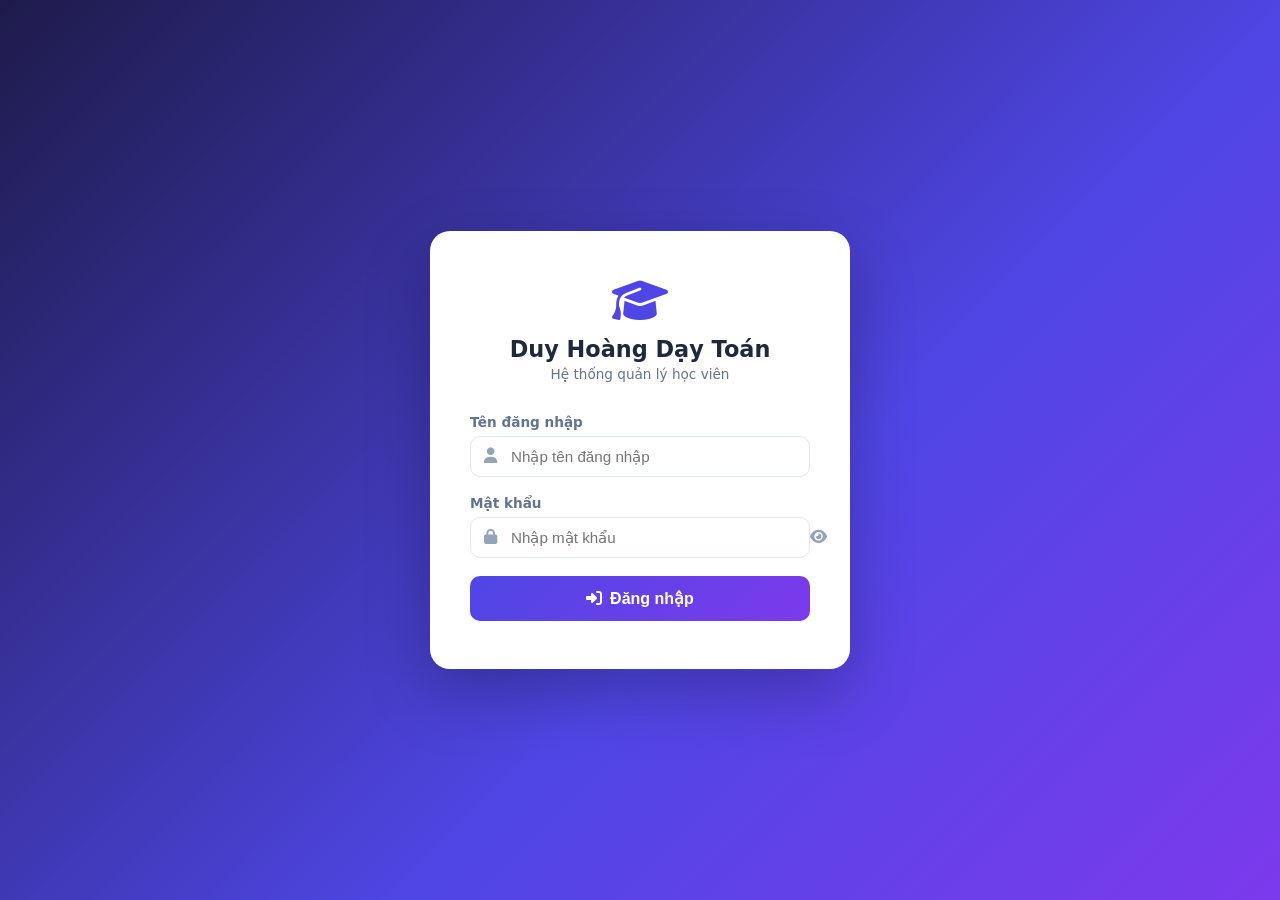
<file: login.html>
<!DOCTYPE html>
<html lang="vi">
<head>
  <meta charset="UTF-8"/>
  <meta name="viewport" content="width=device-width, initial-scale=1.0"/>
  <title>&#272;&#259;ng nh&#7853;p – Duy Ho&#224;ng D&#7841;y To&#225;n</title>
  <link rel="stylesheet" href="https://cdnjs.cloudflare.com/ajax/libs/font-awesome/6.5.0/css/all.min.css"/>
  <style>
    *{box-sizing:border-box;margin:0;padding:0}
    body{min-height:100vh;display:flex;align-items:center;justify-content:center;background:linear-gradient(135deg,#1e1b4b 0%,#4f46e5 60%,#7c3aed 100%);font-family:'Segoe UI',system-ui,sans-serif}
    .login-card{background:#fff;border-radius:20px;padding:48px 40px;width:100%;max-width:420px;box-shadow:0 24px 64px rgba(0,0,0,0.25)}
    .login-logo{text-align:center;margin-bottom:32px}
    .login-logo i{font-size:2.8rem;color:#4f46e5;margin-bottom:12px;display:block}
    .login-logo h1{font-size:1.4rem;font-weight:800;color:#1e293b}
    .login-logo p{font-size:.85rem;color:#64748b;margin-top:4px}
    .form-group{margin-bottom:18px}
    .form-group label{display:block;font-size:.85rem;font-weight:600;color:#64748b;margin-bottom:6px}
    .input-wrap{position:relative}
    .input-wrap i{position:absolute;left:14px;top:50%;transform:translateY(-50%);color:#94a3b8;font-size:.95rem}
    .input-wrap input{width:100%;padding:11px 14px 11px 40px;border:1.5px solid #e2e8f0;border-radius:10px;font-size:.95rem;color:#1e293b;outline:none;transition:.2s}
    .input-wrap input:focus{border-color:#4f46e5;background:#fafafe}
    .btn-login{width:100%;padding:13px;background:linear-gradient(135deg,#4f46e5,#7c3aed);color:#fff;border:none;border-radius:10px;font-size:1rem;font-weight:700;cursor:pointer;margin-top:8px;transition:.2s;display:flex;align-items:center;justify-content:center;gap:8px}
    .btn-login:hover{opacity:.92;transform:translateY(-1px)}
    .error-msg{background:#fef2f2;color:#ef4444;border:1px solid #fecaca;border-radius:8px;padding:10px 14px;font-size:.85rem;margin-bottom:16px;display:none;align-items:center;gap:8px}
    .error-msg.show{display:flex}
    .toggle-pw{position:absolute;right:14px;top:50%;transform:translateY(-50%);cursor:pointer;color:#94a3b8;font-size:.9rem}
  </style>
</head>
<body>
  <div class="login-card">
    <div class="login-logo">
      <i class="fas fa-graduation-cap"></i>
      <h1>Duy Ho&#224;ng D&#7841;y To&#225;n</h1>
      <p>H&#7879; th&#7889;ng qu&#7843;n l&#253; h&#7885;c vi&#234;n</p>
    </div>
    <div class="error-msg" id="errorMsg"><i class="fas fa-exclamation-circle"></i><span id="errorText"></span></div>
    <div class="form-group">
      <label>T&#234;n &#273;&#259;ng nh&#7853;p</label>
      <div class="input-wrap">
        <i class="fas fa-user"></i>
        <input type="text" id="username" placeholder="Nh&#7853;p t&#234;n &#273;&#259;ng nh&#7853;p" autocomplete="username"/>
      </div>
    </div>
    <div class="form-group">
      <label>M&#7853;t kh&#7849;u</label>
      <div class="input-wrap">
        <i class="fas fa-lock"></i>
        <input type="password" id="password" placeholder="Nh&#7853;p m&#7853;t kh&#7849;u" autocomplete="current-password"/>
        <span class="toggle-pw" onclick="togglePw()"><i class="fas fa-eye" id="eyeIcon"></i></span>
      </div>
    </div>
    <button class="btn-login" onclick="doLogin()"><i class="fas fa-sign-in-alt"></i> &#272;&#259;ng nh&#7853;p</button>
  </div>
  <script>
    // Kiểm tra nếu đã đăng nhập thì chuyển thẳng vào
    if (sessionStorage.getItem('auth') === 'admin') location.href = 'index.html';

    const ADMIN = { username: 'htqlDH', password: 'adminDHCT' };

    function doLogin() {
      const u = document.getElementById('username').value.trim();
      const p = document.getElementById('password').value;
      if (u === ADMIN.username && p === ADMIN.password) {
        sessionStorage.setItem('auth', 'admin');
        location.href = 'index.html';
      } else {
        const err = document.getElementById('errorMsg');
        document.getElementById('errorText').textContent = 'Sai tên đăng nhập hoặc mật khẩu!';
        err.classList.add('show');
        setTimeout(() => err.classList.remove('show'), 3000);
      }
    }

    function togglePw() {
      const inp = document.getElementById('password');
      const icon = document.getElementById('eyeIcon');
      if (inp.type === 'password') { inp.type = 'text'; icon.className = 'fas fa-eye-slash'; }
      else { inp.type = 'password'; icon.className = 'fas fa-eye'; }
    }

    document.addEventListener('keydown', e => { if (e.key === 'Enter') doLogin(); });
  </script>
</body>
</html>
</file>
